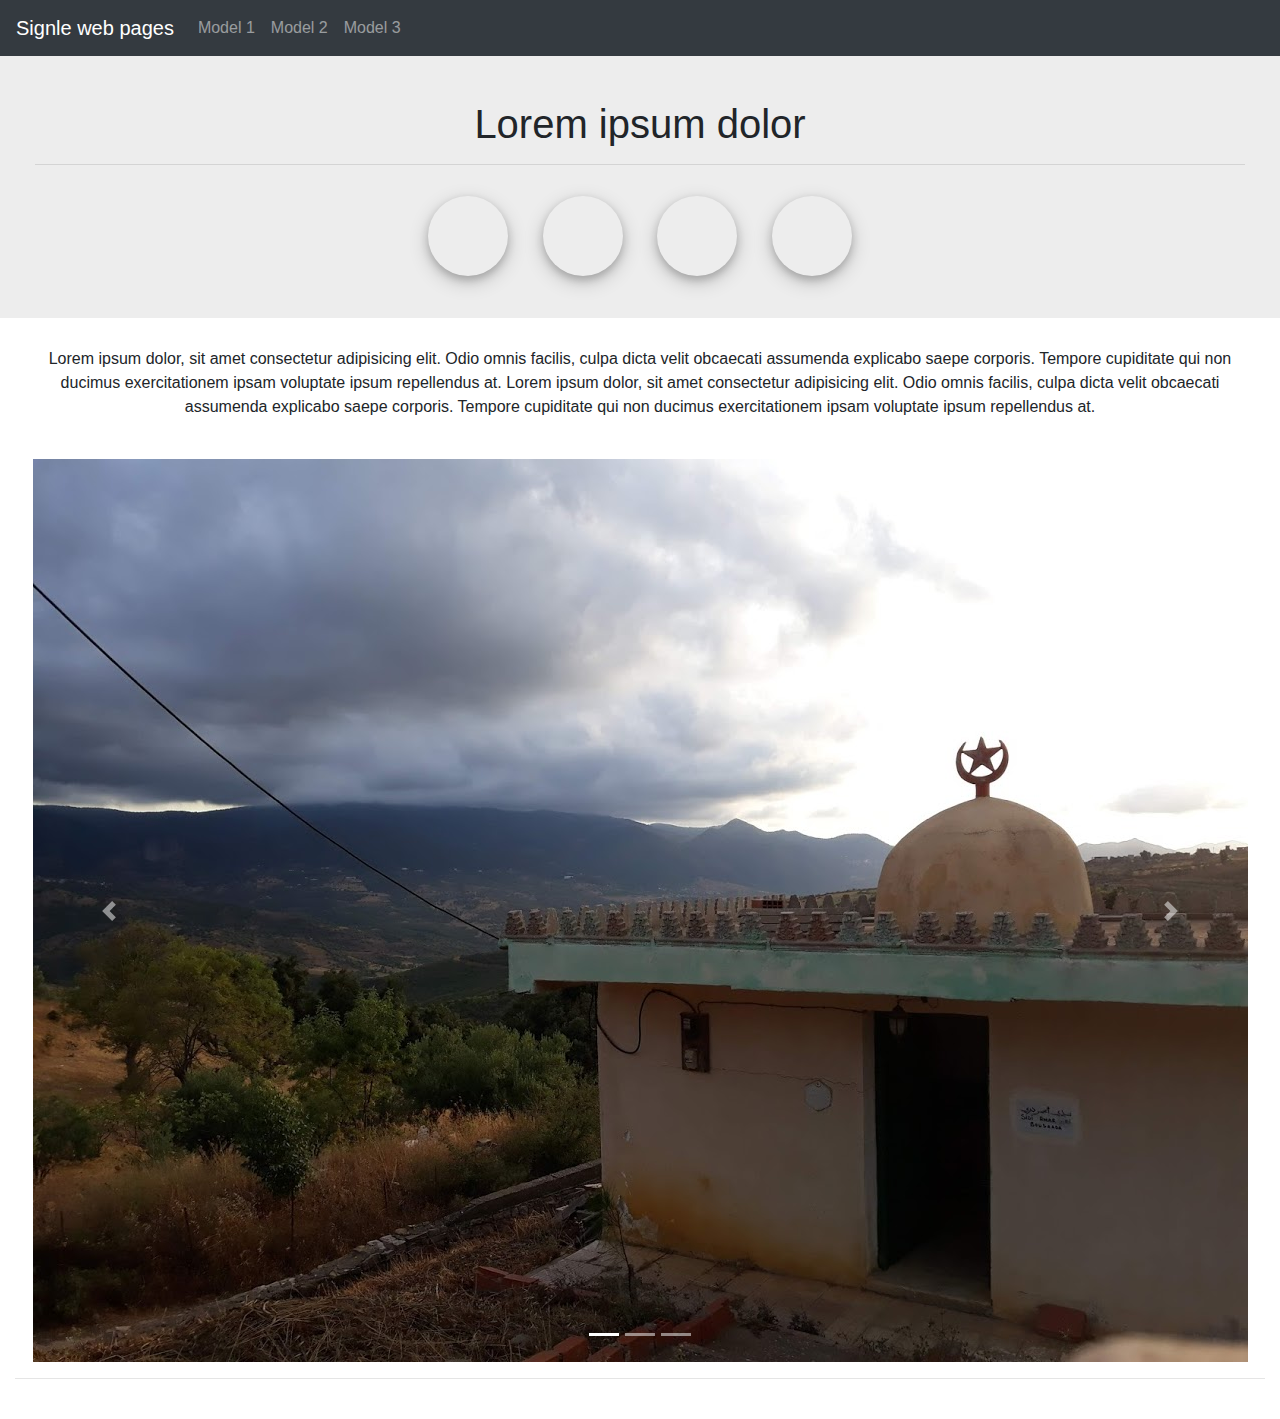
<file: index.html>
<!DOCTYPE html>
<html lang="en">
<head>
    <meta charset="UTF-8">
    <meta http-equiv="X-UA-Compatible" content="IE=edge">
    <meta name="viewport" content="width=device-width, initial-scale=1.0">
    <title>Models</title>
    <link rel="stylesheet" href="https://maxcdn.bootstrapcdn.com/bootstrap/4.5.0/css/bootstrap.min.css">
    <script src="https://ajax.googleapis.com/ajax/libs/jquery/3.5.1/jquery.min.js"></script>
    <script src="https://cdnjs.cloudflare.com/ajax/libs/popper.js/1.16.0/umd/popper.min.js"></script>
    <script src="https://maxcdn.bootstrapcdn.com/bootstrap/4.5.0/js/bootstrap.min.js"></script>
    <link rel="stylesheet" href="https://use.fontawesome.com/releases/v5.7.0/css/all.css" 
    integrity="sha384-lZN37f5QGtY3VHgisS14W3ExzMWZxybE1SJSEsQp9S+oqd12jhcu+A56Ebc1zFSJ" 
    crossorigin="anonymous">
    <link rel="stylesheet" href="mystyle.css">
    
</head>
<body>
    <div class="container-full">
        <nav class="navbar navbar-expand-md bg-dark navbar-dark">
            <!-- Brand -->
            <a class="navbar-brand" href="#">Signle web pages</a>
          
            <!-- Toggler/collapsibe Button -->
            <button class="navbar-toggler" type="button" data-toggle="collapse" data-target="#collapsibleNavbar">
              <span class="navbar-toggler-icon"></span>
            </button>
          
            <!-- Navbar links -->
            <div class="collapse navbar-collapse" id="collapsibleNavbar">
              <ul class="navbar-nav">
                <li class="nav-item">
                  <a class="nav-link" href="#">Model 1</a>
                </li>
                <li class="nav-item">
                  <a class="nav-link" href="#">Model 2</a>
                </li>
                <li class="nav-item">
                  <a class="nav-link" href="#">Model 3</a>
                </li>
              </ul>
            </div>
        </nav>
    </div>
    <div class="container-fluid">
      <div class="row">
        <div class="col-sm-12 head-row">
          <div class="image-center">
              <!--img class="img-fluid" src="profile-pic.jpg" alt=""-->
              <br>
              <h1>Lorem ipsum dolor </h1>
              <hr>
              <div class="first-item">

              </div>
              <div class="first-item">
                  
              </div>
              <div class="first-item">
                  
              </div>
              <div class="first-item">
                  
              </div>
          </div>
          
        </div>
      </div>
      <div class="row">
        <div class="col-sm-12">
          <div class="description">
            <br>
            <p>
            Lorem ipsum dolor, sit amet consectetur adipisicing elit. Odio omnis facilis,
            culpa dicta velit obcaecati assumenda explicabo saepe corporis. 
            Tempore cupiditate qui non ducimus exercitationem ipsam voluptate ipsum repellendus at.
            Lorem ipsum dolor, sit amet consectetur adipisicing elit. Odio omnis facilis,
            culpa dicta velit obcaecati assumenda explicabo saepe corporis. 
            Tempore cupiditate qui non ducimus exercitationem ipsam voluptate ipsum repellendus at.

            </p>
          </div>
          <br>
          <div id="demo" class="carousel slide" data-ride="carousel">

            <!-- Indicators -->
            <ul class="carousel-indicators">
              <li data-target="#demo" data-slide-to="0" class="active"></li>
              <li data-target="#demo" data-slide-to="1"></li>
              <li data-target="#demo" data-slide-to="2"></li>
            </ul>
          
            <!-- The slideshow -->
            <div class="carousel-inner">
              <div class="carousel-item active">
                <img class="mx-auto d-block img-fluid" src="1.jpg">
              </div>
              <div class="carousel-item">
                <img class="mx-auto d-block img-fluid" src="2.jpg">
              </div>
              <div class="carousel-item">
                <img class="mx-auto d-block img-fluid" src="3.jpg">
              </div>
            </div>
          
            <!-- Left and right controls -->
            <a class="carousel-control-prev" href="#demo" data-slide="prev">
              <span class="carousel-control-prev-icon"></span>
            </a>
            <a class="carousel-control-next" href="#demo" data-slide="next">
              <span class="carousel-control-next-icon"></span>
            </a>
          
          </div>
        </div>
        
       
      </div>
      <hr>
      <br>
    </div>
</body>
</html>
</file>
<file: mystyle.css>
.left-side {background-color: #ededed;padding-top: 20px;padding-left: 10px;padding-bottom: 10px;}
        .right-side {background-color: #7EB3FF;}
        .head-row {background-color: #ededed;}
        .image-center {padding: 20px;margin: auto;text-align: center;}
        .image-center img {display: block;border-radius: 50px;margin: auto;height: 400px;}
        .centring {margin: auto; display: flex;justify-content: center; align-items: center;}
        .first-item {border-radius: 50%;margin: 15px;display: inline-block;padding: 40px;
         box-shadow: 0 4px 8px 0 rgba(0, 0, 0, 0.2), 0 6px 20px 0 rgba(0, 0, 0, 0.19);}
        .description {margin:5px 5px 5px 5px ;text-align: center;}
        .carousel-item img {max-width: 100%;height: auto;}
</file>
